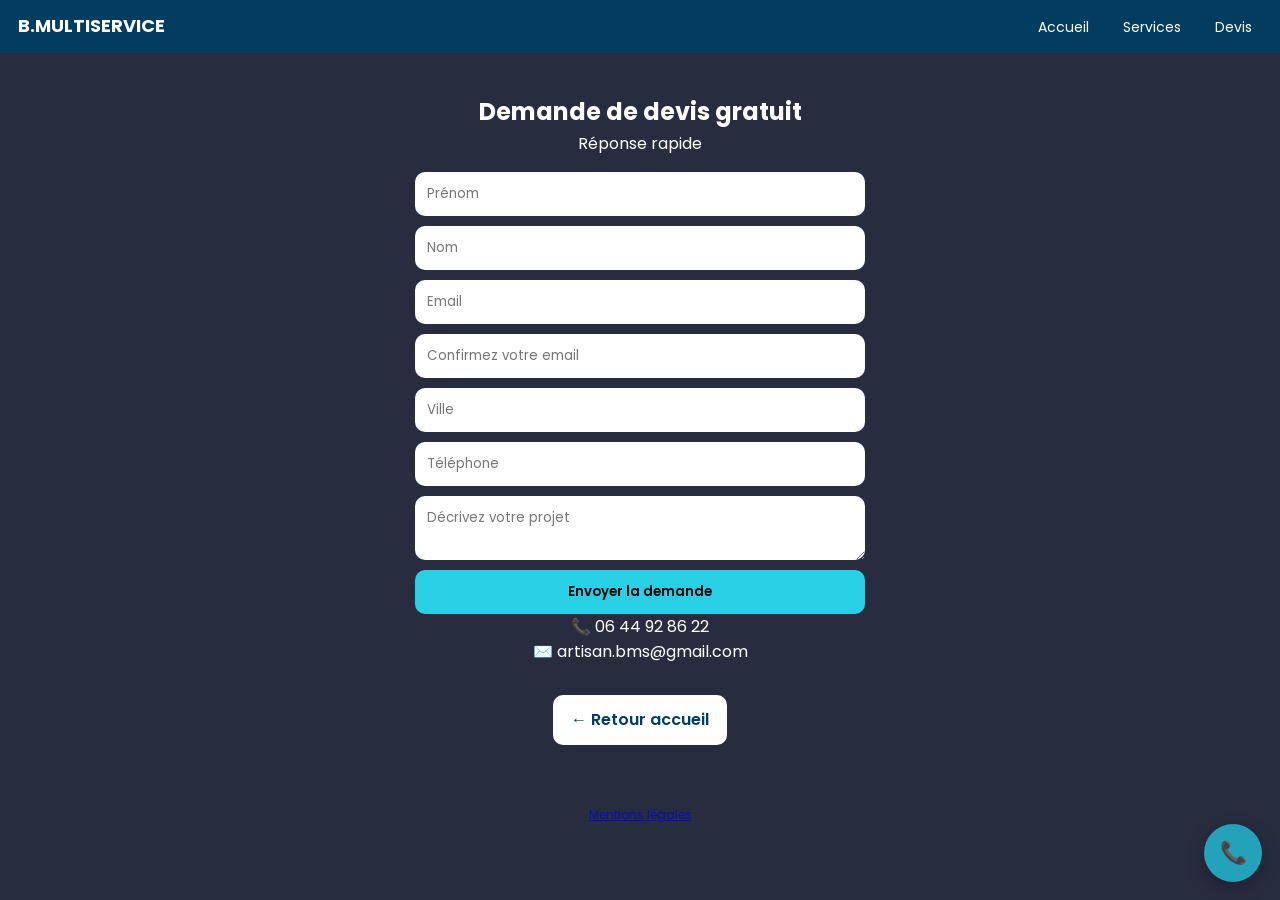
<file: contact.html>
<!DOCTYPE html>
<html lang="fr">
<head>
<meta charset="UTF-8">
<meta name="viewport" content="width=device-width, initial-scale=1.0">

<title>Devis gratuit | B.MULTISERVICE</title>

<link href="https://fonts.googleapis.com/css2?family=Poppins:wght@300;400;600;700&display=swap" rel="stylesheet">
<link rel="stylesheet" href="style.css">
</head>

<body>

<header>
  <div class="logo">B.MULTISERVICE</div>
  <nav>
    <a href="index.html">Accueil</a>
    <a href="services.html">Services</a>
    <a href="contact.html">Devis</a>
  </nav>
</header>

<section class="contact">

<h1>Demande de devis gratuit</h1>

<p>Réponse rapide</p>

<form action="https://formspree.io/f/xpqezgww" method="POST">

  <input type="text" name="prenom" placeholder="Prénom" required>

  <input type="text" name="nom" placeholder="Nom" required>

  <input type="email" name="email" id="email"  placeholder="Email" required>

  <input type="email" name="confirmation_email" id="confirmation_email" placeholder="Confirmez votre email" required>

  <input type="text" name="ville" placeholder="Ville" required>

  <input type="tel" name="phone" placeholder="Téléphone" required>

  <textarea name="message" placeholder="Décrivez votre projet" required></textarea>

  <button type="submit">Envoyer la demande</button>

</form>

<script>
const email = document.getElementById('email');
const confirmationEmail = document.getElementById('confirmation_email');

function verifierEmails() {
  confirmationEmail.setCustomValidity(
    confirmationEmail.value && email.value !== confirmationEmail.value
      ? 'Les adresses e-mail ne correspondent pas.'
      : ''
  );
}

email.addEventListener('input', verifierEmails);
confirmationEmail.addEventListener('input', verifierEmails);
</script>


<p class="info">
📞 06 44 92 86 22<br>
✉️ artisan.bms@gmail.com
</p>

<a class="btn" href="index.html">← Retour accueil</a>

</section>

<a href="tel:0644928622" class="call-float">📞</a>
<footer style="text-align:center; padding:20px; font-size:12px; opacity:0.7;">
  <a href="mentions-legales.html">Mentions légales</a>
</footer>
</body>

</html>
</file>
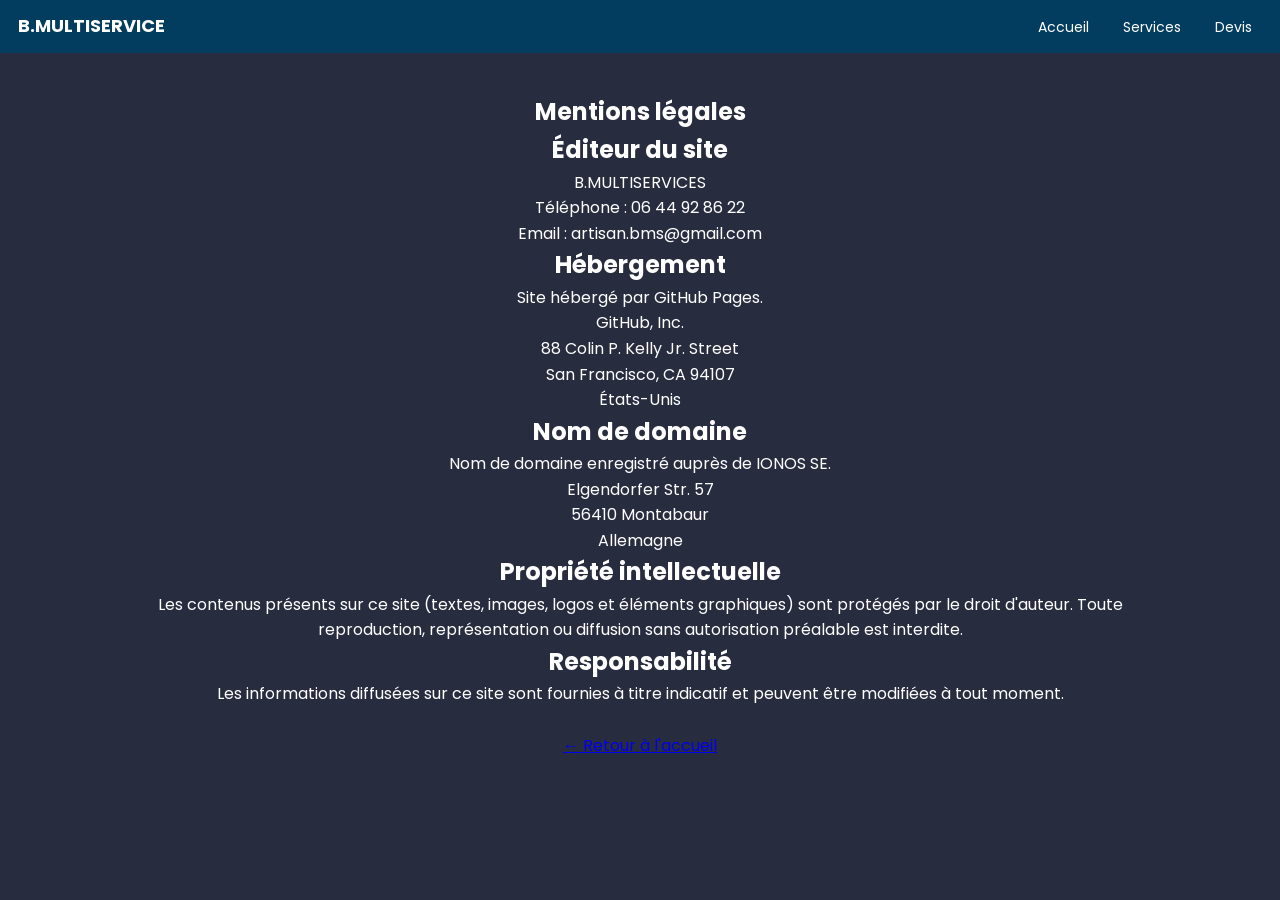
<file: mentions-legales.html>
<!DOCTYPE html>
<html lang="fr">
<head>
	<header>
  <div class="logo">B.MULTISERVICE</div>
  <nav>
    <a href="index.html">Accueil</a>
    <a href="services.html">Services</a>
    <a href="contact.html">Devis</a>
  </nav>
</header>
<meta charset="UTF-8">
<meta name="viewport" content="width=device-width, initial-scale=1.0">

<title>Mentions légales | B.MULTISERVICES</title>

<meta name="robots" content="noindex">

<link href="https://fonts.googleapis.com/css2?family=Poppins:wght@300;400;600;700&display=swap" rel="stylesheet">
<link rel="stylesheet" href="style.css">
</head>

<body>

<section class="intro">

<h1>Mentions légales</h1>

<h2>Éditeur du site</h2>

<p>
B.MULTISERVICES<br>
Téléphone : 06 44 92 86 22<br>
Email : artisan.bms@gmail.com
</p>

<h2>Hébergement</h2>

<p>
Site hébergé par GitHub Pages.<br>
GitHub, Inc.<br>
88 Colin P. Kelly Jr. Street<br>
San Francisco, CA 94107<br>
États-Unis
</p>

<h2>Nom de domaine</h2>

<p>
Nom de domaine enregistré auprès de IONOS SE.<br>
Elgendorfer Str. 57<br>
56410 Montabaur<br>
Allemagne
</p>

<h2>Propriété intellectuelle</h2>

<p>
Les contenus présents sur ce site (textes, images, logos et éléments graphiques) sont protégés par le droit d'auteur. Toute reproduction, représentation ou diffusion sans autorisation préalable est interdite.
</p>

<h2>Responsabilité</h2>

<p>
Les informations diffusées sur ce site sont fournies à titre indicatif et peuvent être modifiées à tout moment.
</p>

<br>

<p>
<a href="index.html">← Retour à l'accueil</a>
</p>

</section>

</body>
</html>
</file>
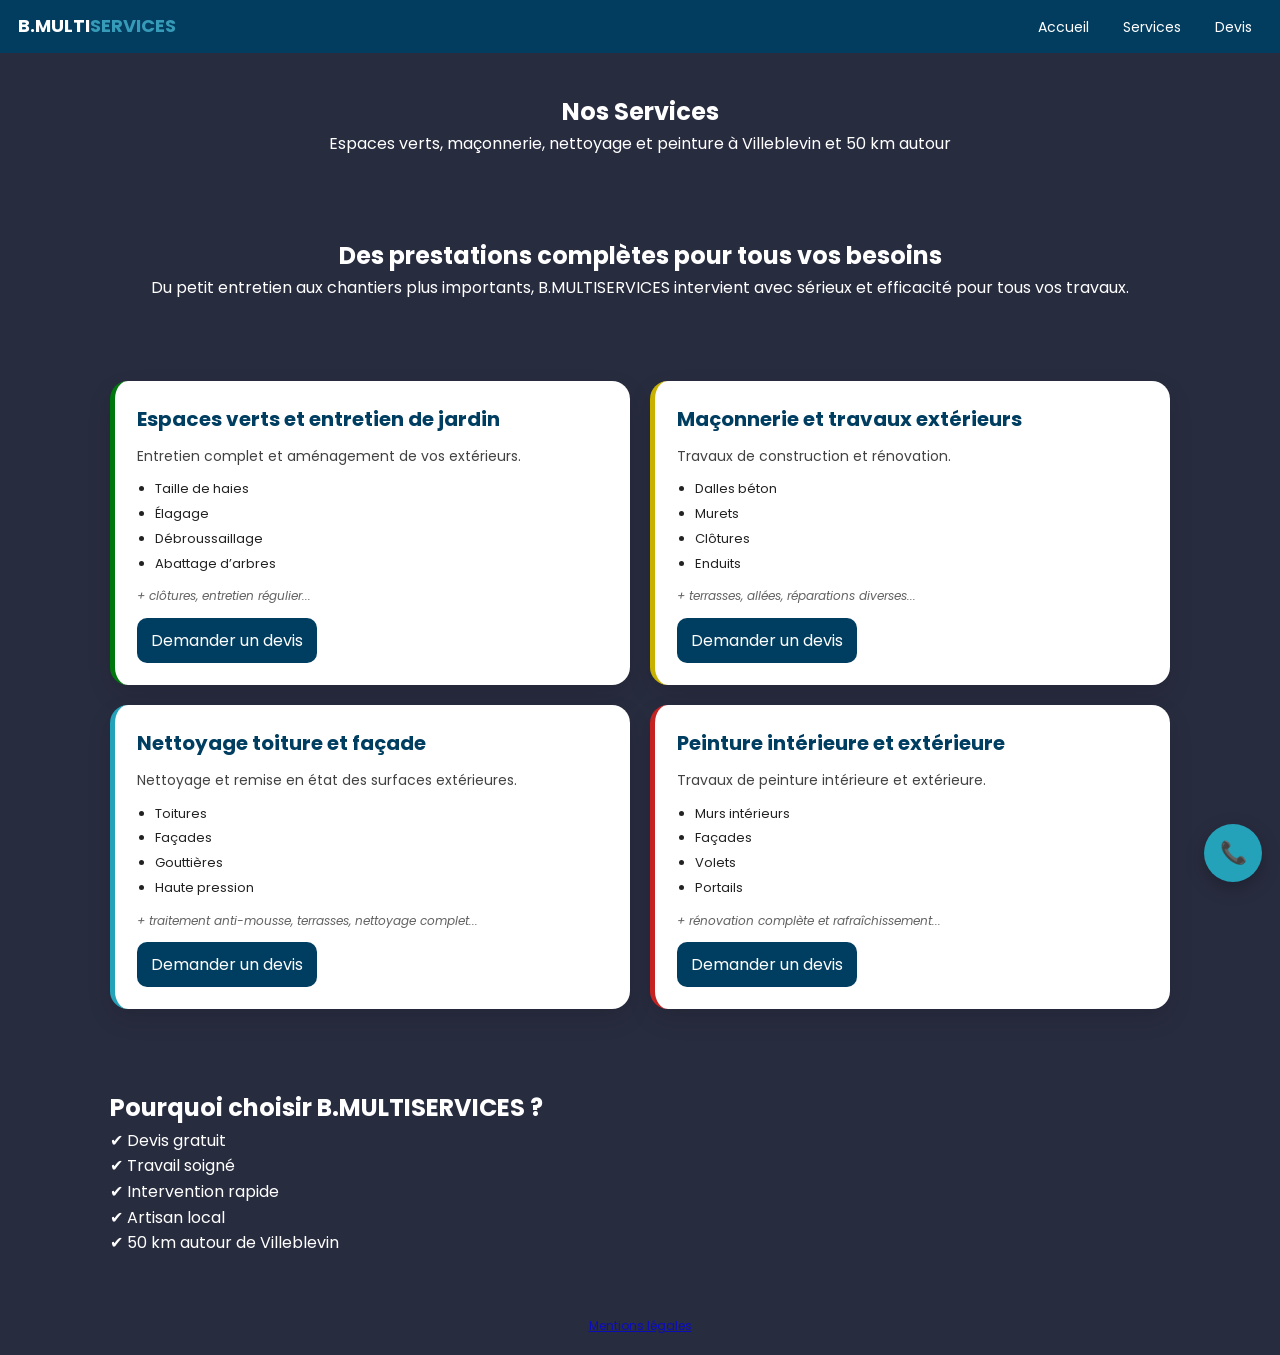
<file: services.html>
<!DOCTYPE html>
<html lang="fr">
<head>
<meta charset="UTF-8">
<meta name="viewport" content="width=device-width, initial-scale=1.0">

<title>Nos Services | B.MULTISERVICES</title>

<meta name="description" content="Espaces verts, maçonnerie, nettoyage et peinture à Villeblevin et 50 km autour. Devis gratuit.">

<link href="https://fonts.googleapis.com/css2?family=Poppins:wght@300;400;600;700&display=swap" rel="stylesheet">
<link rel="stylesheet" href="style.css">
</head>

<body class="services-page">

<header>
  <div class="logo">
    <span class="white">B.MULTI</span><span class="blue">SERVICES</span>
  </div>

  <nav>
    <a href="index.html">Accueil</a>
    <a href="services.html">Services</a>
    <a href="contact.html">Devis</a>
  </nav>
</header>

<section class="page-banner">
  <h1>Nos Services</h1>
  <p>Espaces verts, maçonnerie, nettoyage et peinture à Villeblevin et 50 km autour</p>
  
</section>

<!-- INTRO PLUS PRO -->
<section class="intro">
  <h2>Des prestations complètes pour tous vos besoins</h2>
  <p>
    Du petit entretien aux chantiers plus importants, B.MULTISERVICES intervient
    avec sérieux et efficacité pour tous vos travaux.
  </p>
</section>

<!-- SERVICES VERSION PRO -->
<section class="services-grid">

  <div class="service-card vert">
    <h2 id="espacesverts">Espaces verts et entretien de jardin</h2>

    <p class="desc">
      Entretien complet et aménagement de vos extérieurs.
    </p>

    <ul>
      <li>Taille de haies</li>
      <li>Élagage</li>
      <li>Débroussaillage</li>
      <li>Abattage d’arbres</li>
    </ul>

    <p class="extra">
      + clôtures, entretien régulier...
    </p>

    <a href="contact.html" class="service-btn">Demander un devis</a>
  </div>

  <div class="service-card jaune">
    <h2 id="maconnerie">Maçonnerie et travaux extérieurs</h2>

    <p class="desc">
      Travaux de construction et rénovation.
    </p>

    <ul>
      <li>Dalles béton</li>
      <li>Murets</li>
      <li>Clôtures</li>
      <li>Enduits</li>
    </ul>

    <p class="extra">
      + terrasses, allées, réparations diverses...
    </p>

    <a href="contact.html" class="service-btn">Demander un devis</a>
  </div>

  <div class="service-card bleu">
    <h2 id="nettoyage">Nettoyage toiture et façade</h2>

    <p class="desc">
      Nettoyage et remise en état des surfaces extérieures.
    </p>

    <ul>
      <li>Toitures</li>
      <li>Façades</li>
      <li>Gouttières</li>
      <li>Haute pression</li>
    </ul>

    <p class="extra">
      + traitement anti-mousse, terrasses, nettoyage complet...
    </p>

    <a href="contact.html" class="service-btn">Demander un devis</a>
  </div>

  <div class="service-card rouge">
    <h2 id="peinture">Peinture intérieure et extérieure</h2>

    <p class="desc">
      Travaux de peinture intérieure et extérieure.
    </p>

    <ul>
      <li>Murs intérieurs</li>
      <li>Façades</li>
      <li>Volets</li>
      <li>Portails</li>
    </ul>

    <p class="extra">
      + rénovation complète et rafraîchissement...
    </p>

    <a href="contact.html" class="service-btn">Demander un devis</a>
  </div>

</section>

<section class="why-us">

  <h2>Pourquoi choisir B.MULTISERVICES ?</h2>

  <div class="advantages">
    <div>✔ Devis gratuit</div>
    <div>✔ Travail soigné</div>
    <div>✔ Intervention rapide</div>
    <div>✔ Artisan local</div>
    <div>✔ 50 km autour de Villeblevin</div>
  </div>

</section>

<a href="tel:0644928622" class="call-float">📞</a>
<footer style="text-align:center; padding:20px; font-size:12px; opacity:0.7;">
  <a href="mentions-legales.html">Mentions légales</a>
</footer>
</body>
</html>
</file>
<file: style.css>
* {
  margin: 0;
  padding: 0;
  box-sizing: border-box;
  font-family: 'Poppins', sans-serif;
}

body {
  background: #282c3f;
  color: white;
  line-height: 1.6;
}

/* =========================
   HEADER
========================= */

header {
  position: sticky;
  top: 0;
  background: rgba(0, 62, 97, 0.95);
  display: flex;
  justify-content: space-between;
  align-items: center;
  padding: 12px 18px;
  z-index: 1000;
}

nav a {
  color: white;
  text-decoration: none;
  margin-left: 10px;
  padding: 6px 10px;
  border-radius: 8px;
  font-size: 14px;
}

nav a:hover {
  background: rgba(255,255,255,0.12);
}

.logo {
  font-size: 18px;
  font-weight: 700;
  display: flex;
}

.white { color: white; }
.blue { color: #369bb8; }

/* =========================
   HERO
========================= */

.hero {
  text-align: center;
  padding: 50px 20px;
  background: linear-gradient(135deg, #28cfe5, #003e61);
}

.hero h1 {
  font-size: 34px;
  margin-bottom: 8px;
}

.hero p {
  font-size: 14px;
  opacity: 0.9;
  margin-top: 5px;
}

.btn {
  display: inline-block;
  margin-top: 15px;
  padding: 12px 18px;
  background: white;
  color: #003e61;
  border-radius: 10px;
  font-weight: 600;
  text-decoration: none;
}

/* =========================
   SECTIONS
========================= */

section {
  max-width: 1100px;
  margin: auto;
  padding: 40px 20px;
}

.intro {
  text-align: center;
}

/* =========================
   INDEX GRID
========================= */

.grid {
  display: grid;
  grid-template-columns: repeat(2, 1fr);
  gap: 18px;
}

.card {
  background: white;
  color: #222;
  border-radius: 14px;
  overflow: hidden;
  padding: 15px;
  box-shadow: 0 6px 18px rgba(0,0,0,0.15);
}

.card img {
  width: 100%;
  height: 140px;
  object-fit: cover;
  border-radius: 10px;
  margin-bottom: 10px;
}

.card h3 {
  margin-bottom: 6px;
}

.card p {
  font-size: 13px;
  opacity: 0.85;
}

/* couleurs */
.vert { border-left: 5px solid #00770d; }
.jaune { border-left: 5px solid #ffea36; }
.bleu { border-left: 5px solid #24a2b9; }
.rouge { border-left: 5px solid #c52222; }

/* =========================
   SERVICES PAGE (UN SEUL SYSTEME)
========================= */

body.services-page .page-banner {
  text-align: center;
  padding: 40px 20px;
}

body.services-page .services-page {
  max-width: 1100px;
  margin: auto;
  padding: 20px;
  display: grid;
  grid-template-columns: repeat(2, 1fr);
  gap: 20px;
}

body.services-page .service-card {
  background: white;
  color: #282c3f;
  border-radius: 16px;
  overflow: hidden;
  box-shadow: 0 8px 20px rgba(0,0,0,0.15);
  padding: 22px;
}

body.services-page .service-card h2 {
  margin-bottom: 10px;
}

body.services-page .service-card ul {
  padding-left: 18px;
  margin-bottom: 12px;
}

body.services-page .service-card p {
  margin-bottom: 12px;
}

body.services-page .service-btn {
  display: inline-block;
  padding: 10px 14px;
  background: #003e61;
  color: white;
  border-radius: 10px;
  text-decoration: none;
}

/* CTA */
.cta-services {
  text-align: center;
  padding: 50px 20px;
}

/* =========================
   CONTACT
========================= */
.contact {
  text-align: center;
}
.contact p {
  margin-bottom: 15px;
}
form {
  display: flex;
  flex-direction: column;
  gap: 10px;
  max-width: 450px;
  margin: auto;
}

input, textarea {
  padding: 12px;
  border-radius: 10px;
  border: none;
  outline: none;
}

button {
  padding: 12px;
  border: none;
  border-radius: 10px;
  background: #28cfe5;
  font-weight: 600;
  cursor: pointer;
}

/* =========================
   CALL BUTTON
========================= */

.call-float {
  position: fixed;
  bottom: 18px;
  right: 18px;
  width: 58px;
  height: 58px;
  background: #24a2b9;
  color: white;
  border-radius: 50%;
  display: flex;
  align-items: center;
  justify-content: center;
  font-size: 22px;
  text-decoration: none;
  z-index: 9999;
  box-shadow: 0 6px 18px rgba(0,0,0,0.25);
}

/* =========================
   RESPONSIVE
========================= */

@media (max-width: 768px) {
  .grid,
  body.services-page .services-page {
    grid-template-columns: 1fr;
  }

  .hero h1 {
    font-size: 26px;
  }
}
/* ===== SERVICES MODERNES ===== */

body.services-page .services-page{
  display: grid;
  grid-template-columns: repeat(2, 1fr);
  gap: 22px;
}

body.services-page .service-card{
  background: white;
  color: #222;
  border-radius: 18px;
  padding: 22px;
  box-shadow: 0 10px 25px rgba(0,0,0,0.12);
  transition: transform 0.2s ease;
}

body.services-page .service-card:hover{
  transform: translateY(-5px);
}

.tag{
  font-size: 18px;
  font-weight: 700;
  margin-bottom: 8px;
}

.desc{
  font-size: 14px;
  opacity: 0.8;
  margin-bottom: 10px;
}

.list-title{
  font-weight: 600;
  margin-bottom: 6px;
}

.service-card ul{
  padding-left: 18px;
  margin-bottom: 10px;
}

.service-card li{
  font-size: 13px;
  margin-bottom: 4px;
}

.extra{
  font-size: 12px;
  opacity: 0.7;
  margin-bottom: 15px;
  font-style: italic;
}

.service-btn{
  display: inline-block;
  padding: 10px 14px;
  background: #003e61;
  color: white;
  border-radius: 10px;
  text-decoration: none;
}

/* mobile */
@media (max-width: 768px){
  body.services-page .services-page{
    grid-template-columns: 1fr;
  }
}
/* =========================
   SERVICES GRID PRO
========================= */

.services-grid{
  display: grid;
  grid-template-columns: repeat(2, 1fr);
  gap: 20px;
}

/* carte propre, légère */
.services-grid .service-card{
  background: rgba(255,255,255,0.95);
  color: #1f1f1f;
  padding: 22px;
  border-radius: 16px;
  box-shadow: 0 8px 20px rgba(0,0,0,0.12);
  position: center;
}

/* titre propre */
.services-grid .service-card h2{
  font-size: 20px;
  margin-bottom: 8px;
  color: #003e61;
}

/* description */
.services-grid .desc{
  font-size: 14px;
  opacity: 0.85;
  margin-bottom: 10px;
}

/* liste propre */
.services-grid ul{
  padding-left: 18px;
  margin-bottom: 10px;
}

.services-grid li{
  font-size: 13px;
  margin-bottom: 4px;
}

/* bonus */
.services-grid .extra{
  font-size: 12px;
  opacity: 0.7;
  font-style: italic;
  margin-bottom: 15px;
}

/* bouton discret pro */
.service-btn{
  display: inline-block;
  padding: 10px 14px;
  background: #003e61;
  color: white;
  border-radius: 10px;
  text-decoration: none;
}

/* couleurs barre discrètes */
.vert{ border-left: 5px solid #00770d; }
.jaune{ border-left: 5px solid #c9b100; }
.bleu{ border-left: 5px solid #24a2b9; }
.rouge{ border-left: 5px solid #c52222; }

/* mobile */
@media (max-width: 768px){
  .services-grid{
    grid-template-columns: 1fr;
  }
  /*carte google*/
.map-block {
  text-align: center;
  margin: 50px 0;
  color: white;
}

#map {
  width: 320px;
  height: 320px;
  margin: 0 auto;
  border-radius: 14px;
  overflow: hidden;
}

/*en savoir plus*/
.card a,
.service-card a {
  color: #4fcfe0 !important;
  text-decoration: none;
  font-weight: 500;
}

.card a:hover,
.service-card a:hover {
  color: #2aa9c0 !important;
  text-decoration: underline;
}

.card a:visited,
.service-card a:visited {
  color: #4fcfe0 !important;
}

/*mentions*/
footer a {
  color: #ffffff;
  text-decoration: none;
}

footer a:visited {
  color: #ffffff;
}

footer a:hover {
  color: #dddddd;
}

footer a:active {
  color: #ffffff;
}
</file>
